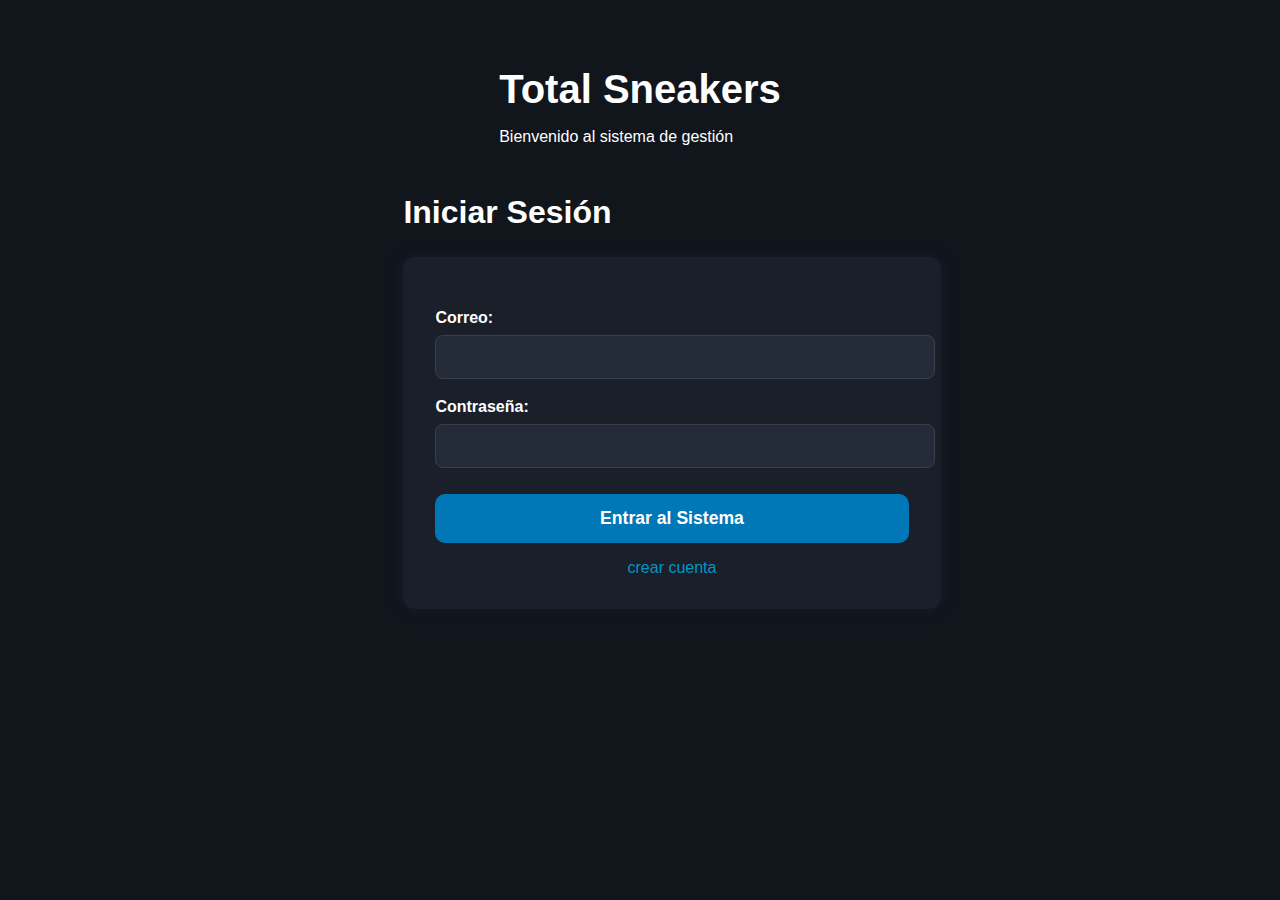
<file: system/TotalSneakers_613/TotalSneakers_613/HTML/index.html>
<!DOCTYPE html>
<html lang="es">
<head>
  <meta charset="UTF-8">
  <title>Total Sneakers | Inicio</title>
  
</head>
<body>
<style>
  /* Root styling */
:root {
  --bg-color: #11151c;
  --card-color: #1a1f29;
  --text-color: #ffffff;
  --accent-color: #0077b6;
  --input-bg: #242b38;
  --input-border: #3a3f4b;
  --hover-color: #0096c7;
  --font-main: 'Segoe UI', Tahoma, Geneva, Verdana, sans-serif;
}

body {
  margin: 0;
  font-family: var(--font-main);
  background-color: var(--bg-color);
  color: var(--text-color);
  display: flex;
  flex-direction: column;
  align-items: center;
  padding: 40px 20px;
}

h1 {
  font-size: 2.5rem;
  margin-bottom: 0.2em;
}

h2 {
  font-size: 2rem;
  margin-top: 1em;
}

form {
  background-color: var(--card-color);
  padding: 2rem;
  border-radius: 12px;
  box-shadow: 0 0 20px rgba(0, 119, 182, 0.1);
  width: 100%;
  max-width: 500px;
  margin-top: 1em;
}

label {
  display: block;
  margin-top: 1.2em;
  font-weight: bold;
  font-size: 1rem;
}

input[type="email"],
input[type="password"] {
  width: 100%;
  padding: 12px;
  margin-top: 0.5em;
  background-color: var(--input-bg);
  border: 1px solid var(--input-border);
  border-radius: 8px;
  color: var(--text-color);
  font-size: 1rem;
  transition: border-color 0.3s ease;
}

input:focus {
  border-color: var(--accent-color);
  outline: none;
}

button {
  width: 100%;
  padding: 14px;
  margin-top: 1.5em;
  background-color: var(--accent-color);
  border: none;
  border-radius: 10px;
  font-size: 1.1rem;
  font-weight: bold;
  color: white;
  cursor: pointer;
  transition: background-color 0.3s ease;
}

button:hover {
  background-color: var(--hover-color);
}

a {
  display: block;
  margin-top: 1em;
  color: var(--hover-color);
  text-decoration: none;
  text-align: center;
  transition: color 0.3s ease;
}

a:hover {
  color: #00b4d8;
  text-decoration: underline;
}

</style>
  <header>
    <h1>Total Sneakers</h1>
    <p>Bienvenido al sistema de gestión</p>
  </header>

  <div class="container">
    <h2>Iniciar Sesión</h2>
    <form action="../PHP/login.php" method="POST">
      <label for="email">Correo:</label>
      <input type="email"  name="email" required>

      <label for="pass">Contraseña:</label>
      <input type="password"  name="pass" required>

      <button type="submit">Entrar al Sistema</button>
      <a href="createAccount.html">crear cuenta</a>
    </form>
  </div>

</body>
</html>
</file>
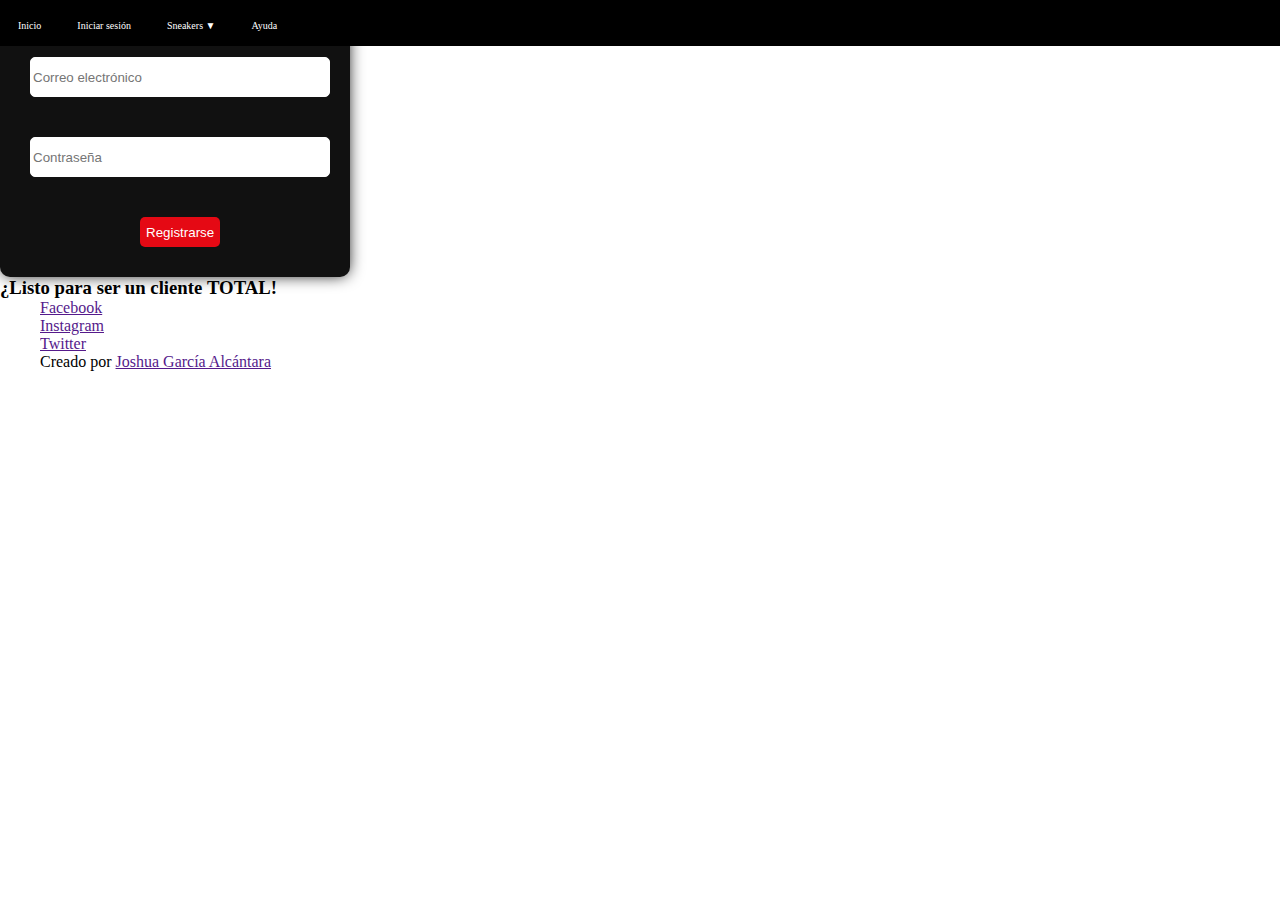
<file: client/pages/signup.html>
<html lang="en">
<head>
    <meta charset="UTF-8">
    <meta name="viewport" content="width=device-width, initial-scale=1.0">
    <title>Signup</title>
    <link rel="stylesheet" href="..//styles/login.css">
    <link rel="stylesheet" href="..//styles/navbar.css">
</head>
<body>
    <div class="navbar">
  <button class="toggle-btn" onclick="toggleMenu()">
    <div></div>
    <div></div>
    <div></div>
  </button>
  <div id="navMenu" class="nav-menu">
    <a class="nav-link" href="index.html" onclick="closeMenu()">Inicio</a>
    <a class="nav-link" href="login.html" onclick="closeMenu()">Iniciar sesión</a>
    
    <div class="nav-item">
      <span class="nav-link" onclick="toggleDropdown()">Sneakers ▼</span>
      <div id="dropdown" class="dropdown">
        <a class="nav-link" href="kids.html" onclick="closeMenu()">Total kids</a>
        <a class="nav-link" href="teens.html" onclick="closeMenu()">Total teens</a>
        <a class="nav-link" href="senior.html" onclick="closeMenu()">Total senior</a>
        <a class="nav-link" href="lady.html" onclick="closeMenu()">Total lady</a>
        <a class="nav-link" href="allStars.html" onclick="closeMenu()">Total All stars</a>
      </div>
    </div>

    <a class="nav-link" href="../../server/support.php" onclick="closeMenu()">Ayuda</a>
  </div>
</div>

    <h2>Crear cuenta</h2>
  <form action="../../server/signup.php"  method="post">
    <input type="email" name="email" required placeholder="Correo electrónico">
    <input type="password" name="password" required placeholder="Contraseña">
    <button type="submit">Registrarse</button>
  </form>



  <footer>
        <h3>
            ¿Listo para ser un cliente <strong>TOTAL</strong>!
        </h3>
        <ul id="">
            <div id="socialMedia">
            <li>
                <a href="">
                    Facebook
                </a>
            </li>
                <a href="">
                    Instagram
                </a>
            <li>
                <a href="">
                    Twitter
                </a>
            </li>
        </div>
            <p>
            Creado por 
            <a href="">Joshua García Alcántara</a>
        </p>
        </ul>
    </footer>
</body>
</html>
</file>
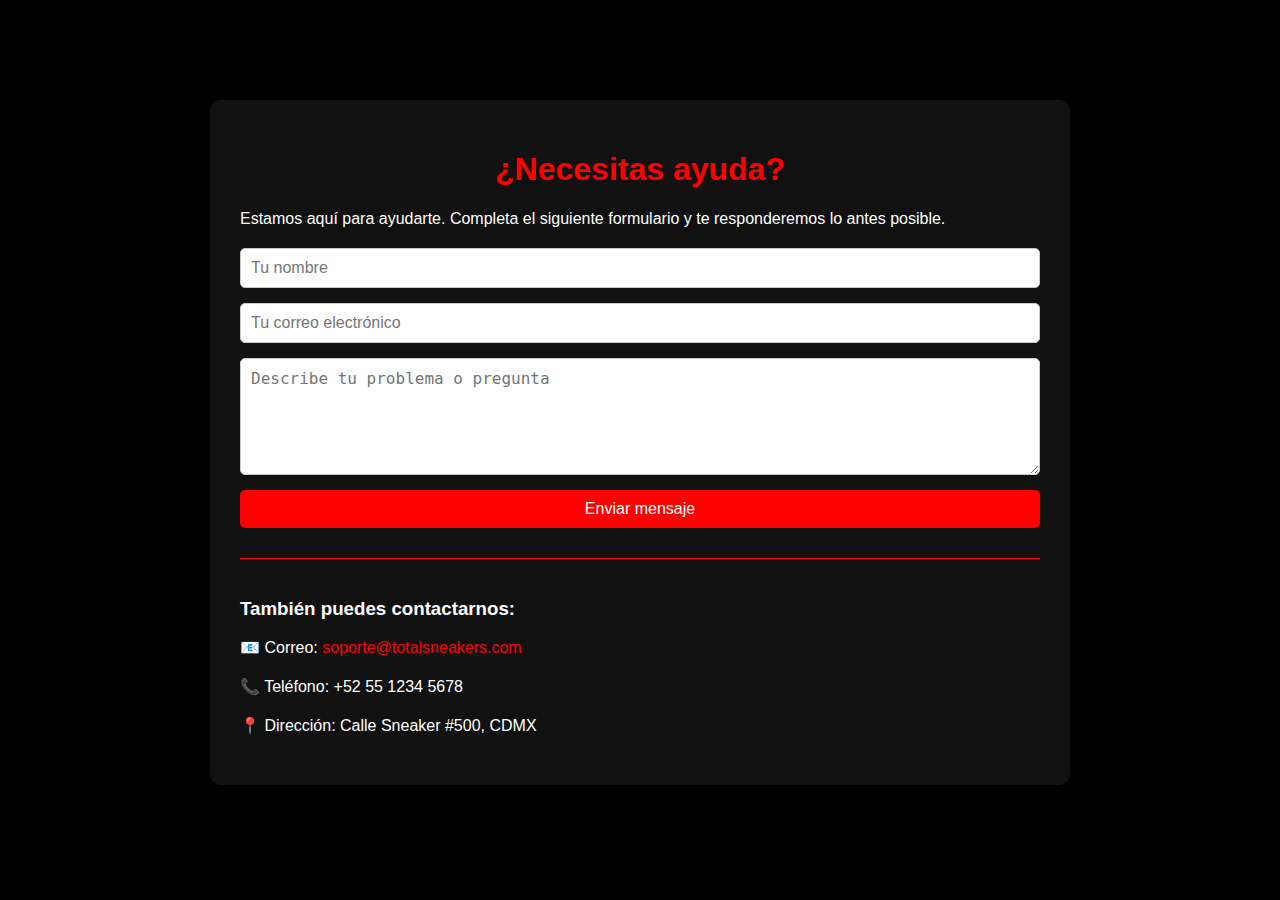
<file: client/pages/support.html>
<!DOCTYPE html>
<html lang="es">
<head>
  <meta charset="UTF-8">
  <title>Soporte - TotalSneakers</title>
  <style>
    body {
      margin: 0;
      font-family: Arial, sans-serif;
      background-color: black;
      color: white;
    }

    .support-container {
      max-width: 800px;
      margin: 100px auto;
      padding: 30px;
      background-color: #111;
      border-radius: 10px;
    }

    h1 {
      color: red;
      text-align: center;
    }

    p {
      margin-bottom: 20px;
    }

    form {
      display: flex;
      flex-direction: column;
    }

    input, textarea {
      padding: 10px;
      margin-bottom: 15px;
      border: 1px solid #ccc;
      border-radius: 5px;
      font-size: 16px;
    }

    button {
      background-color: red;
      color: white;
      border: none;
      padding: 10px;
      font-size: 16px;
      border-radius: 5px;
      cursor: pointer;
    }

    button:hover {
      background-color: #cc0000;
    }

    .contact-info {
      margin-top: 30px;
      border-top: 1px solid red;
      padding-top: 20px;
    }

    a {
      color: red;
      text-decoration: none;
    }

    a:hover {
      text-decoration: underline;
    }
  </style>
</head>
<body>

<div class="support-container">
  <h1>¿Necesitas ayuda?</h1>
  <p>Estamos aquí para ayudarte. Completa el siguiente formulario y te responderemos lo antes posible.</p>

  <form action="send_support.php" method="POST">
    <input type="text" name="nombre" placeholder="Tu nombre" required>
    <input type="email" name="email" placeholder="Tu correo electrónico" required>
    <textarea name="mensaje" rows="5" placeholder="Describe tu problema o pregunta" required></textarea>
    <button type="submit">Enviar mensaje</button>
  </form>

  <div class="contact-info">
    <h3>También puedes contactarnos:</h3>
    <p>📧 Correo: <a href="mailto:soporte@totalsneakers.com">soporte@totalsneakers.com</a></p>
    <p>📞 Teléfono: +52 55 1234 5678</p>
    <p>📍 Dirección: Calle Sneaker #500, CDMX</p>
  </div>
</div>

</body>
</html>
</file>
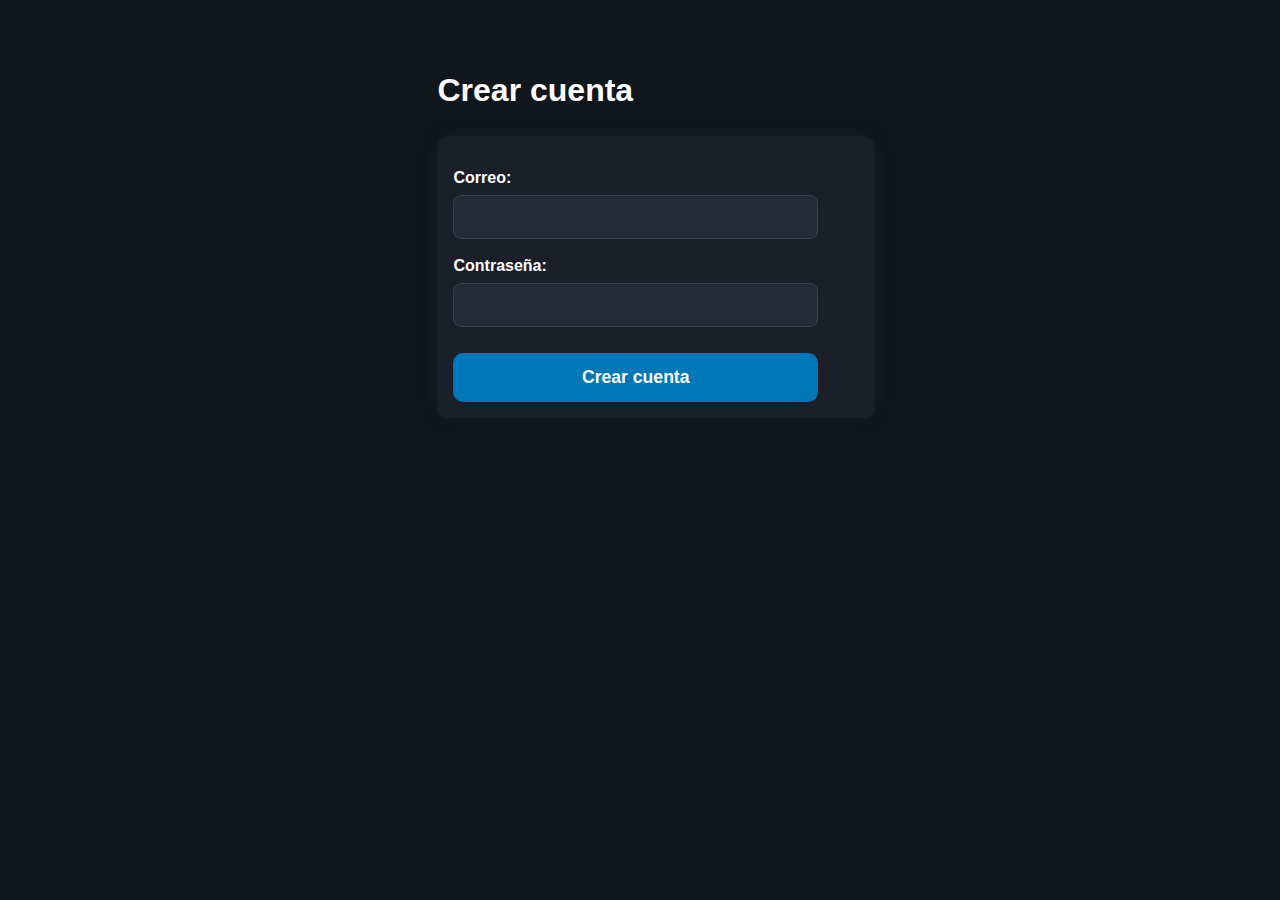
<file: system/TotalSneakers_613/TotalSneakers_613/HTML/createAccount.html>
<html lang="en">
<head>
    <meta charset="UTF-8">
    <meta name="viewport" content="width=device-width, initial-scale=1.0">
    <title>Document</title>
    <link rel="stylesheet" href="../CSS/access.css">
</head>
<body>
    <div class="container">
        <h2>Crear cuenta</h2>
        <form action="../PHP/signup.php" method="POST">
          <label for="email">Correo:</label>
          <input type="email"  name="email" required>
    
          <label for="pass">Contraseña:</label>
          <input type="password"  name="pass" required>
    
          <button type="submit">Crear cuenta</button>
        </form>
      </div>
</body>
</html>
</file>
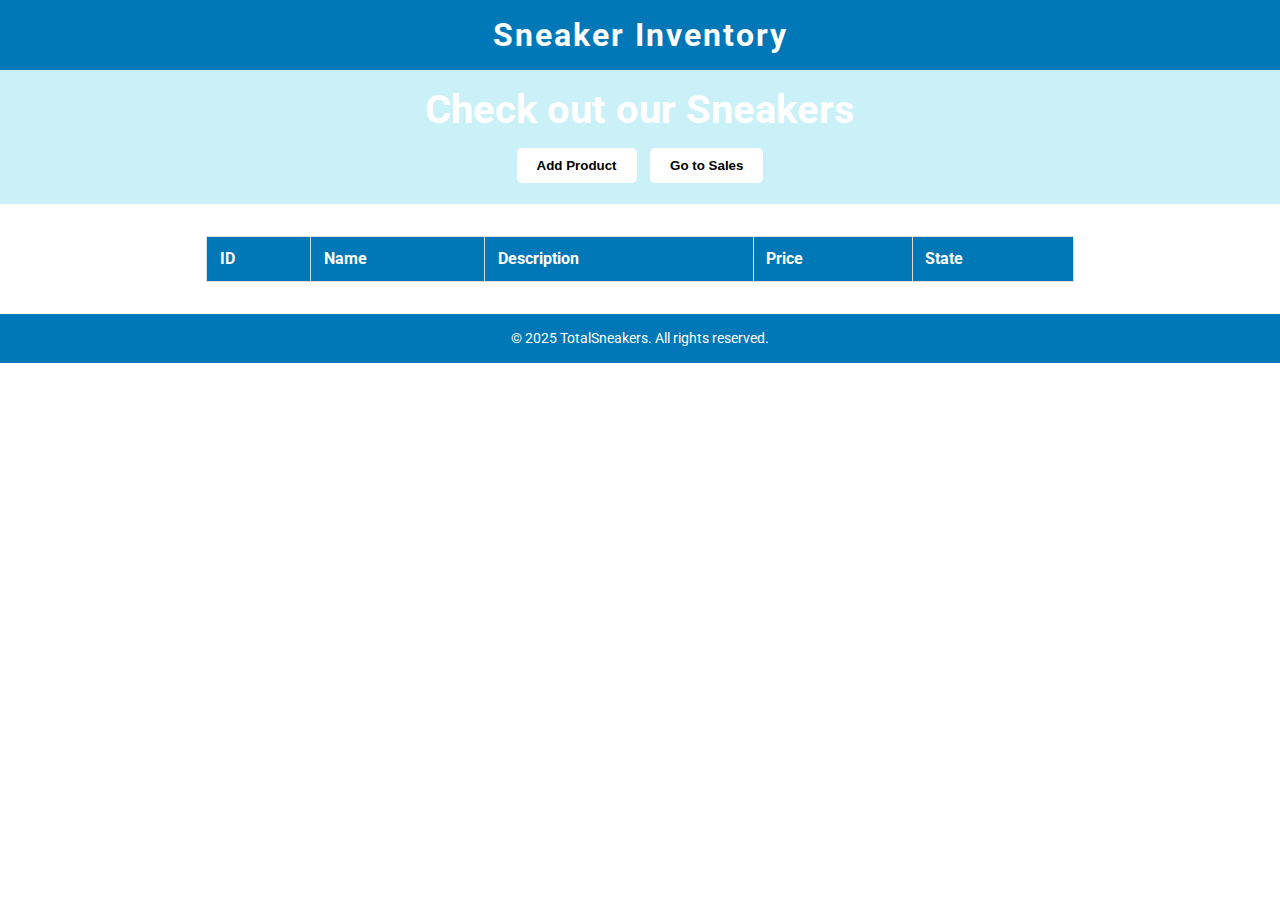
<file: system/TotalSneakers_613/TotalSneakers_613/HTML/store.html>
<!DOCTYPE html>
<html lang="en">
<head>
  <meta charset="UTF-8" />
  <meta name="viewport" content="width=device-width, initial-scale=1" />
  <title>Sneakers Store</title>
  <link href="https://fonts.googleapis.com/css2?family=Roboto:wght@400;700&display=swap" rel="stylesheet" />
  <link rel="stylesheet" href="../CSS/index.css" />
  <style>
    body {
      margin: 0;
      padding: 0;
      font-family: 'Roboto', sans-serif;
    }
    header {
      background-color: #0077b6;
      color: white;
      padding: 1rem;
      text-align: center;
    }
    section.hero {
      background-color: #caf0f8;
      padding: 1rem;
      text-align: center;
    }
    button {
      margin: 0.3rem;
      padding: 0.5rem 1rem;
      cursor: pointer;
      border: none;
      border-radius: 5px;
      background-color: #0077b6;
      color: white;
      font-weight: bold;
    }
    button:hover {
      background-color: #023e8a;
    }
    section.products {
      max-width: 900px;
      margin: 1rem auto;
      padding: 0 1rem;
    }
    table {
      border-collapse: collapse;
      width: 100%;
      margin-top: 1rem;
    }
    th, td {
      border: 1px solid #ddd;
      padding: 0.8rem;
      text-align: left;
    }
    th {
      background-color: #0077b6;
      color: white;
    }
    footer {
      background-color: #0077b6;
      color: white;
      text-align: center;
      padding: 1rem;
      margin-top: 2rem;
    }
  </style>
</head>
<body>

<header>
  <h1>Sneaker Inventory</h1>
</header>

<section class="hero">
  <h2>Check out our Sneakers</h2>
  <button onclick="location.href='../PHP/adminPC.php'">Add Product</button>
  <button onclick="location.href='../PHP/adminSalesV.php'">Go to Sales</button>
</section>

<section class="products" id="products-container">
  <table id="products-table">
    <thead>
      <tr>
        <th>ID</th>
        <th>Name</th>
        <th>Description</th>
        <th>Price</th>
        <th>State</th>
      </tr>
    </thead>
    <tbody>
      <!-- Productos cargados dinámicamente -->
    </tbody>
  </table>
</section>

<footer>
  &copy; 2025 TotalSneakers. All rights reserved.
</footer>

<script>
  async function loadProducts() {
    try {
      const response = await fetch('../PHP/mostrar_productos.php');
      if (!response.ok) throw new Error('Error en la respuesta de la API');
      const products = await response.json();

      const tbody = document.querySelector('#products-table tbody');
      tbody.innerHTML = ''; // Limpiar tabla

      products.forEach(product => {
        const tr = document.createElement('tr');
        tr.innerHTML = `
          <td>${product.id}</td>
          <td>${product.name}</td>
          <td>${product.description}</td>
          <td>$${parseFloat(product.price).toFixed(2)}</td>
          <td>${product.state}</td>
        `;
        tbody.appendChild(tr);
      });
    } catch (error) {
      alert('Error al cargar productos.');
      console.error(error);
    }
  }

  // Cargar productos cuando la página carga
  window.addEventListener('DOMContentLoaded', loadProducts);
</script>

</body>
</html>
</file>
<file: client/styles/login.css>
*,
    *::before,
    *::after {
      box-sizing: border-box;
      overflow-x: hidden;
      margin: 0;
    }

.signContainer{
  display: grid;
  grid-template-columns: 1fr ;
  place-items: center;
  margin: 100px 0;
}
form {
      box-shadow: 0px 0px 16px -2px rgba(0,0,0,1);
-webkit-box-shadow: 0px 0px 16px -2px rgba(0,0,0,1);
-moz-box-shadow: 0px 0px 16px -2px rgba(0,0,0,1);
      display: grid;
      gap: 40px;
      width: 350px;
      max-width: 400px;
      grid-template-columns: 1fr;
      background-color: #111;
      padding: 30px;
      border-radius: 10px;
      place-items: center;
      transition-duration: .5s;

      h2{
        color: #FFF;
      }
    }

    input {
      width: 300px;
      height: 40px;
      border-radius: 5px;
      border: 1px solid #ffffff;
      transition: .2s;
    }
    input:focus {
      outline: 2px solid #cf2222;
    }

    form > button {
      justify-content: center;
      height: 30px;
      background-color: #e50914;
      color: white;
      border: none;
      border-radius: 5px;
      cursor: pointer;
    }
@media (max-width: 768px) {
      form{
              margin-top: 70px;
      }

    }

    .red{
box-shadow: 0px 0px 16px -2px rgb(255, 0, 0);
-webkit-box-shadow: 0px 0px 16px -2px rgb(255, 7, 7);
-moz-box-shadow: 0px 0px 16px -2px rgb(255, 0, 0);
    }
</file>
<file: client/styles/navbar.css>
.navbar {
      
      font-size: 10px;
      background-color: #000;
      padding: 10px 20px;
      width: 100%;
      position: fixed;
      z-index: 10;
    }

    .toggle-btn {
      background-color: #000000;
      color: #fff;
      padding: 10px 20px;
      height: fit-content;
      font-size: 30px;
      cursor: pointer;
      border: none;
    }

    .nav-menu {
      max-height: 0;
      overflow: hidden;
      background-color: #000;
      transition: max-height 0.4s ease;
    }

    .nav-menu.open {
      max-height: 1000px; /* Lo suficiente para mostrar todo el menú */
    }

    .nav-link {
      display: block;
      color: white;
      border-radius: 10px;
      padding: 12px 20px;
      text-decoration: none;
      cursor: pointer;
      transition-duration: .5s;
      margin: 0 3px 5px 3px;
    }

    .nav-link:hover {
      border-radius: 20px;
      color: #000000;
      background-color: #ffffff;
    }

    .dropdown {
      max-height: 0;
      overflow: hidden;
      transition: max-height 0.3s ease;
      background-color: #111;
    }

    .dropdown.open {
      max-height: 300px;
    }

    .dropdown a {
      padding-left: 40px;
    }

    button{
        display: flex;
        flex-direction: column;
        width: 5rem;
        height: 5rem;
        border: 0;
        background: transparent;
        gap: .65rem;
    }
    button > div{
        background: rgb(255, 255, 255);
        height: 2px;
        width: 100%;
        border-radius: 5px;
        transition: all .5s;
        transform-origin: left;
    }
    button:focus div:first-child{
        transform: rotate(90deg);
        background-color: red;
        width: 1.5rem;
    }
    button:focus div:nth-child(2){
        background-color: rgba(255, 255, 255, 0.5);
    }

    button:focus div:last-child{
        transform: rotate(-90deg);
        background-color: red;
        width: 1.5rem;
    }

    @media (min-width: 768px) {
      button{
        width: 5rem;
        height: 2rem;
    }

      .toggle-btn {
        display: none;
      }
      .navbar{
        padding: 10px 20px 0 0;
      }

      .nav-menu {
        display: flex;
        max-height: none;
        flex-direction: row;
      }

      .nav-link {
        padding: 10px 15px;
        position: relative;
      }

      .dropdown {
        position: absolute;
        top: 50px;
        left: 0;
        width: 200px;
        display: none;
        flex-direction: column;
        max-height: none;
      }

      .dropdown a {
        padding: 10px 15px;
      }

      .nav-item:hover .dropdown {
        display: flex;
      }
    } /**/
</file>
<file: system/TotalSneakers_613/TotalSneakers_613/CSS/access.css>
/* Root styling */
:root {
  --bg-color: #11151c;
  --card-color: #1a1f29;
  --text-color: #ffffff;
  --accent-color: #0077b6;
  --input-bg: #242b38;
  --input-border: #3a3f4b;
  --hover-color: #0096c7;
  --font-main: 'Segoe UI', Tahoma, Geneva, Verdana, sans-serif;
}

body {
  margin: 0;
  font-family: var(--font-main);
  background-color: var(--bg-color);
  color: var(--text-color);
  display: flex;
  flex-direction: column;
  align-items: center;
  padding: 40px 20px;
}

h1 {
  font-size: 2.5rem;
  margin-bottom: 0.2em;
}

h2 {
  font-size: 2rem;
  margin-top: 1em;
}

form {
  background-color: var(--card-color);
  padding: 1rem;      
  border-radius: 12px;
  box-shadow: 0 0 20px rgba(0, 119, 182, 0.1);
  width: 100%;
  max-width: 500px;
  margin-top: 1em;
}

label {
  display: block;
  margin-top: 1.1em;
  font-weight: bold;
  font-size: 1rem;
}

input,
input[type="email"],
input[type="password"] {
  width: 90%;
  padding: 12px;
  margin-top: 0.5em;
  background-color: var(--input-bg);
  border: 1px solid var(--input-border);
  border-radius: 8px;
  color: var(--text-color);
  font-size: 1rem;
  transition: border-color 0.3s ease;
}

select{
    width: 90%;
  padding: 12px;
  margin-top: 0.5em;
  background-color: var(--input-bg);
  border: 1px solid var(--input-border);
  border-radius: 8px;
  color: var(--text-color);
  font-size: 1rem;
  transition: border-color 0.3s ease;
}

input:focus {
  border-color: var(--accent-color);
  outline: none;
}

button {
  width: 90%;
  padding: 14px;
  margin-top: 1.5em;
  background-color: var(--accent-color);
  border: none;
  border-radius: 10px;
  font-size: 1.1rem;
  font-weight: bold;
  color: white;
  cursor: pointer;
  transition: background-color 0.3s ease;
}

button:hover {
  background-color: var(--hover-color);
}

a {
  display: block;
  margin-top: 1em;
  color: var(--hover-color);
  text-decoration: none;
  text-align: center;
  transition: color 0.3s ease;
}

a:hover {
  color: #00b4d8;
  text-decoration: underline;
}
table  {
  width: auto;
  min-width: 120px;
  max-width: 500px;
  padding: 8px;
  border-radius: 8px;
  font-size: 1rem;
  background-color: var(--input-bg);
  border: 1px solid var(--input-border);
  color: var(--text-color);
  transition: border-color 0.3s ease;
}
</file>
<file: system/TotalSneakers_613/TotalSneakers_613/CSS/index.css>
* {
    box-sizing: border-box;
    margin: 0;
    padding: 0;
  }
  body {
    font-family: 'Roboto', sans-serif;
    background: #fff;
    color: #111;
  }
  header {
    background: #000;
    color: #fff;
    padding: 20px;
    text-align: center;
  }
  header h1 {
    font-size: 2rem;
    letter-spacing: 2px;
  }
  .hero {
    background: url('https://images.unsplash.com/photo-1606813902734-52c2bd9ec7d0?auto=format&fit=crop&w=1350&q=80') center/cover no-repeat;
    color: #fff;
    text-align: center;
    padding: 80px 20px;
  }
  .hero h2 {
    font-size: 2.5rem;
    margin-bottom: 10px;
  }
  .hero p {
    font-size: 1.2rem;
    margin-bottom: 20px;
  }
  .hero button {
    background: #fff;
    color: #000;
    border: none;
    padding: 10px 20px;
    font-weight: bold;
    cursor: pointer;
  }
  .products {
    display: grid;
    grid-template-columns: repeat(auto-fit, minmax(250px, 1fr));
    gap: 30px;
    padding: 40px 20px;
  }
  .product {
    border: 1px solid #eee;
    border-radius: 10px;
    overflow: hidden;
    box-shadow: 0 2px 8px rgba(0,0,0,0.1);
    transition: transform 0.2s;
  }
  .product:hover {
    transform: translateY(-5px);
  }
  .product img {
    width: 100%;
    height: 250px;
    object-fit: cover;
  }
  .product-info {
    padding: 15px;
  }
  .product-info h3 {
    font-size: 1.1rem;
    margin-bottom: 5px;
  }
  .product-info p {
    color: #777;
    font-size: 0.9rem;
    margin-bottom: 10px;
  }
  .product-info span {
    font-weight: bold;
  }
  .product-info button {
    background: #000;
    color: #fff;
    border: none;
    padding: 8px 15px;
    cursor: pointer;
    margin-top: 10px;
  }
  footer {
    text-align: center;
    padding: 20px;
    background: #f4f4f4;
    font-size: 0.9rem;
  }
</file>
